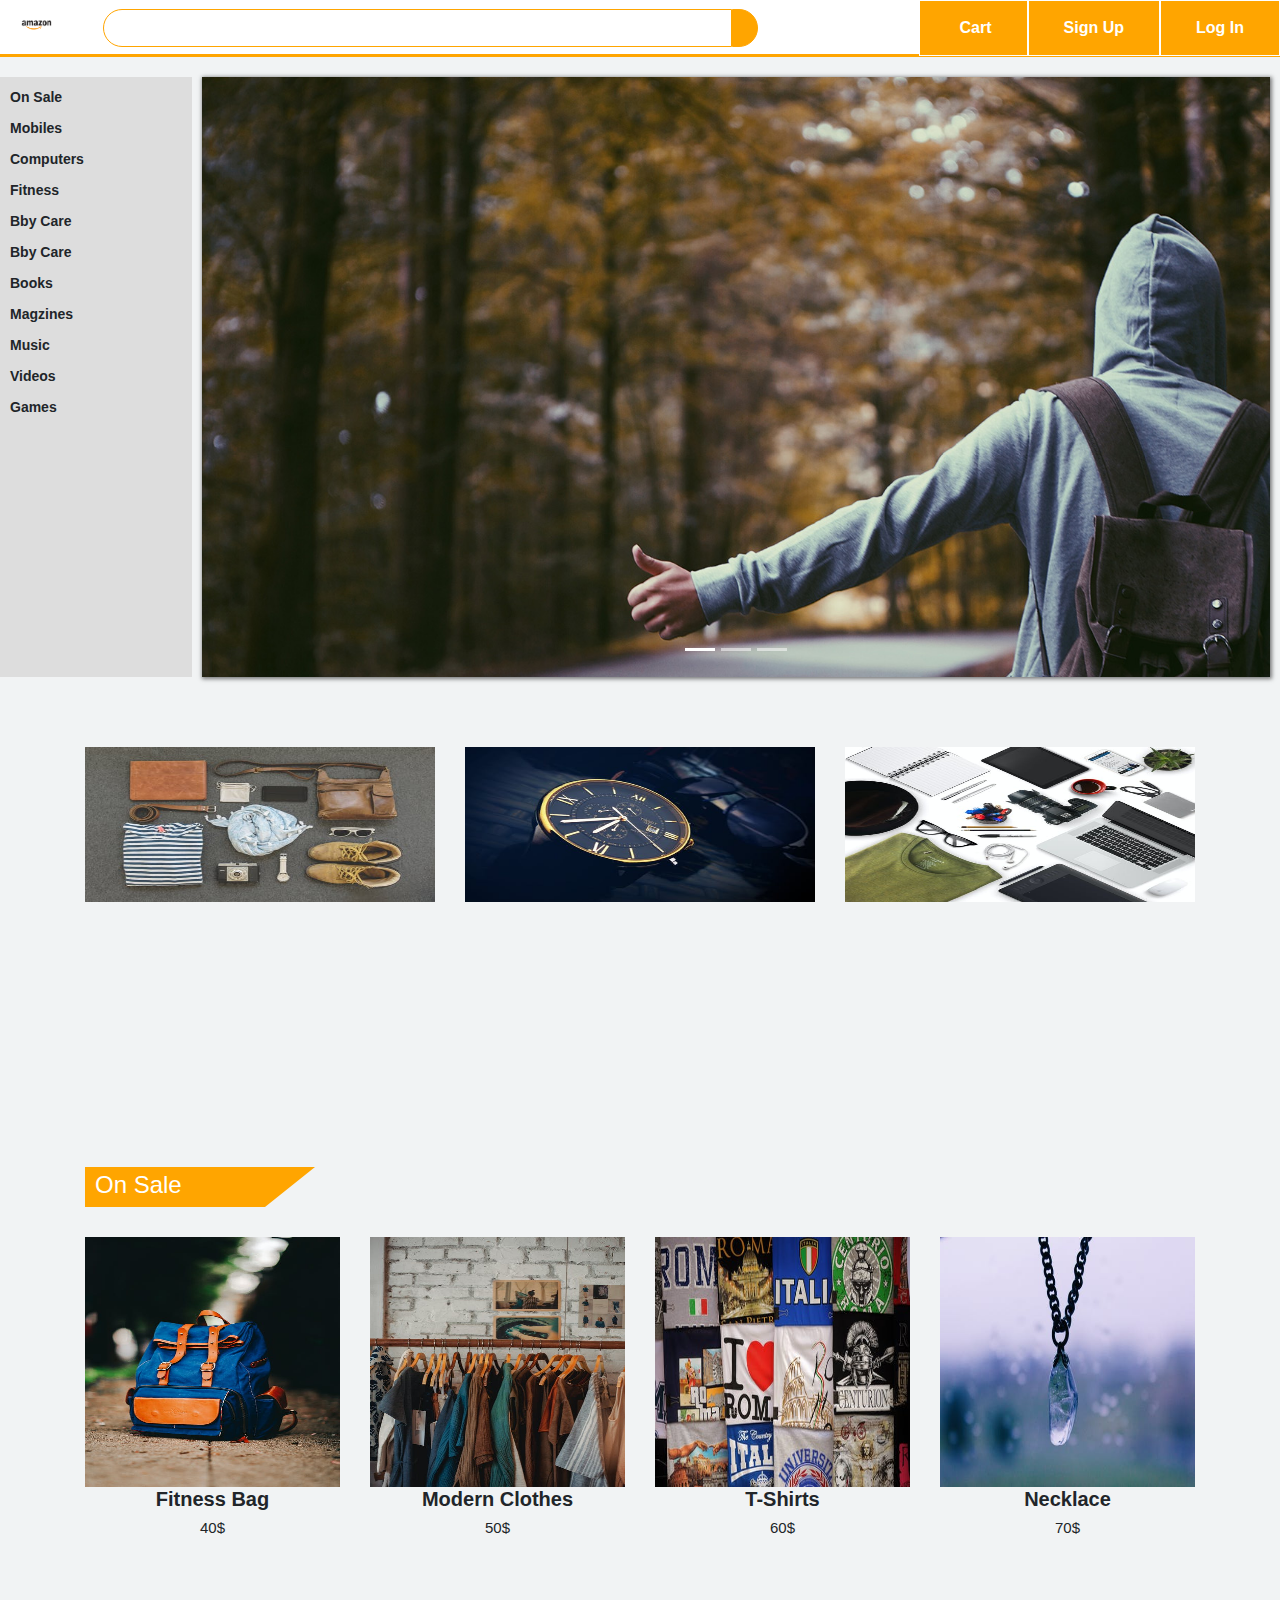
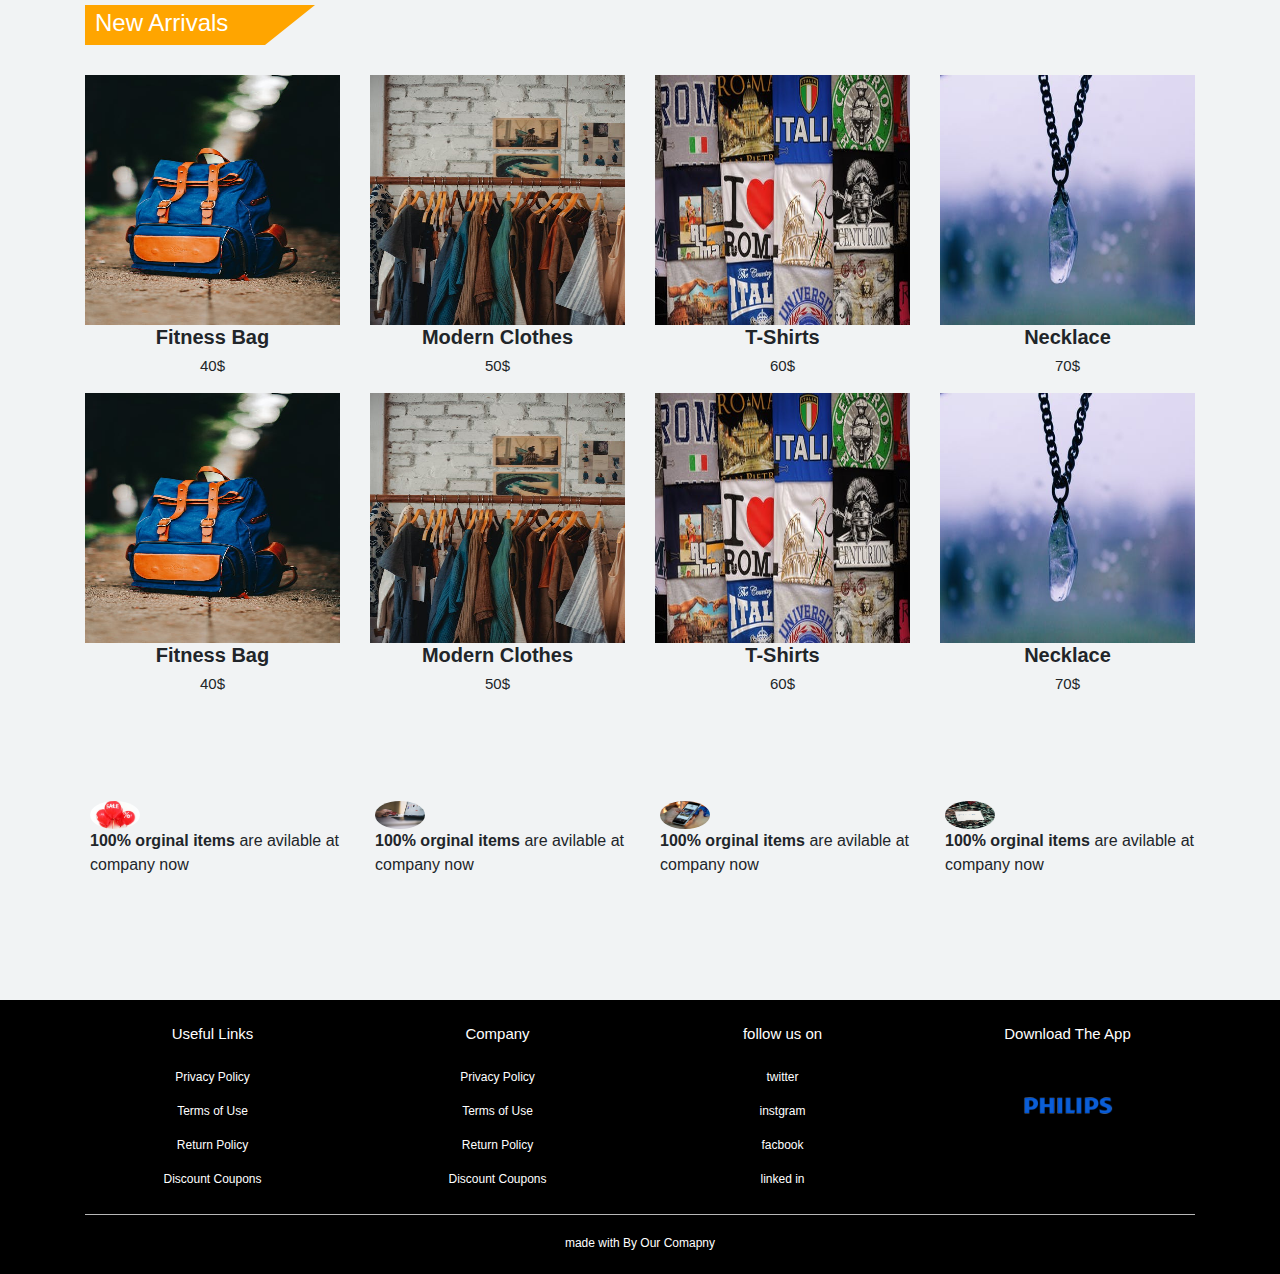
<file: index.html>
<!DOCTYPE html>
<html lang="en">
<head>
    <meta charset="UTF-8">
    <meta http-equiv="X-UA-Compatible" content="IE=edge">
    <meta name="viewport" content="width=device-width, initial-scale=1.0">
    <title>E-commerce</title>
    <link rel="stylesheet" href="https://cdnjs.cloudflare.com/ajax/libs/font-awesome/5.15.3/css/all.min.css" integrity="sha512-iBBXm8fW90+nuLcSKlbmrPcLa0OT92xO1BIsZ+ywDWZCvqsWgccV3gFoRBv0z+8dLJgyAHIhR35VZc2oM/gI1w==" crossorigin="anonymous" />
    <link rel="stylesheet" href="https://stackpath.bootstrapcdn.com/bootstrap/4.3.1/css/bootstrap.min.css" integrity="sha384-ggOyR0iXCbMQv3Xipma34MD+dH/1fQ784/j6cY/iJTQUOhcWr7x9JvoRxT2MZw1T" crossorigin="anonymous">
    <link rel="stylesheet" href="css/style.css">
</head>
<body>
    <div class="top-nav-bar">
        <div class="search-box">
               <i class="fa fa-bars" id="menu-btn" onclick="openmenu()"></i>
               <i class="fa fa-times" id="close-btn" onclick="closemenu()"></i>
            <img src="images/lop.png" class="logo">
            <input type="text" class="form-control">
            <span class="input-group-text"> <i class="fa fa-search"></i> </span>
        </div>
        <div class="menu-bar">
            <ul>
                <li><a href="#"> <i class="fa fa-shopping-basket"></i> Cart</a></li>
                <li><a href="#">Sign Up</a></li>
                <li><a href="#">Log In</a>
                </li>
            </ul>
        </div>
    </div>


<!---header-->
    <section class="header">
         <div class="side-menu" id="side-menu">
             <ul>
                 <li>On Sale <i class="fa fa-angle-right"></i>
                    <ul>
                        <li>sub menu-1</li>
                        <li>sub menu-1</li>
                        <li>sub menu-1</li>
                        <li>sub menu-1</li>
                    </ul>
                </li>
                 <li>Mobiles <i class="fa fa-angle-right"></i>
                    <ul>
                        <li>sub menu-2</li>
                        <li>sub menu-2</li>
                        <li>sub menu-2</li>
                        <li>sub menu-2</li>
                    </ul>
                </li>
                 <li>Computers <i class="fa fa-angle-right"></i>
                    <ul>
                        <li>sub menu-3</li>
                        <li>sub menu-3</li>
                        <li>sub menu-3</li>
                        <li>sub menu-3</li>
                    </ul>
                </li>
                <li>Fitness <i class="fa fa-angle-right"></i>
                    <ul>
                        <li>sub menu-4</li>
                        <li>sub menu-4</li>
                        <li>sub menu-4</li>
                        <li>sub menu-4</li>
                    </ul>
                </li>
                <li>Bby Care <i class="fa fa-angle-right"></i>
                    <ul>
                        <li>sub menu-5</li>
                        <li>sub menu-5</li>
                        <li>sub menu-5</li>
                        <li>sub menu-5</li>
                    </ul>
                </li>
                <li>Bby Care <i class="fa fa-angle-right"></i>
                    <ul>
                        <li>sub menu-6</li>
                        <li>sub menu-6</li>
                        <li>sub menu-6</li>
                        <li>sub menu-6</li>
                    </ul>
                </li>
                <li>Books <i class="fa fa-angle-right"></i>
                    <ul>
                        <li>sub menu-7</li>
                        <li>sub menu-7</li>
                        <li>sub menu-7</li>
                        <li>sub menu-7</li>
                    </ul>
                </li>
                <li>Magzines <i class="fa fa-angle-right"></i>
                    <ul>
                        <li>sub menu-7</li>
                        <li>sub menu-7</li>
                        <li>sub menu-7</li>
                        <li>sub menu-7</li>
                    </ul>
                </li>
                <li>Music <i class="fa fa-angle-right"></i>
                    <ul>
                        <li>sub menu-8</li>
                        <li>sub menu-8</li>
                        <li>sub menu-8</li>
                        <li>sub menu-8</li>
                    </ul>
                </li>
                <li>Videos <i class="fa fa-angle-right"></i>
                    <ul>
                        <li>sub menu-9</li>
                        <li>sub menu-9</li>
                        <li>sub menu-9</li>
                        <li>sub menu-9</li>
                    </ul>
                </li>
                <li>Games <i class="fa fa-angle-right"></i>
                    <ul>
                        <li>sub menu-10</li>
                        <li>sub menu-10</li>
                        <li>sub menu-10</li>
                        <li>sub menu-10</li>
                    </ul>
                </li>
             </ul>
         </div>

         <div class="slider">
            <div id="slider" class="carousel slide" data-ride="carousel">
                <div class="carousel-inner">
                  <div class="carousel-item active">
                    <img class="d-block w-100" src="images/b1.jpg" alt="First slide">
                  </div>
                  <div class="carousel-item">
                    <img class="d-block w-100" src="images/b3.jpg" alt="Second slide">
                  </div>
                  <div class="carousel-item">
                    <img class="d-block w-100" src="images/p8.jpg" alt="Third slide">
                  </div>
                </div>
                <ol class="carousel-indicators">
                    <li data-target="#slider" data-slide-to="0" class="active"></li>
                    <li data-target="#slider" data-slide-to="1"></li>
                    <li data-target="#slider" data-slide-to="2"></li>
                  </ol>
              </div>
         </div>
    </section>


    <!---featured categories-->

<section class="featured-categories">
    <div class="container">
        <div class="row">
            <div class="col-md-4">
                <img src="images/1.jpeg">
            </div>
            <div class="col-md-4">
                <img src="images/2.jpeg">
            </div>
            <div class="col-md-4">
                <img src="images/3.jpeg">
            </div>
        </div>
    </div> 

</section>


<!-------0n sale-->

<section class="on-sale">
    <div class="container">
        <div class="title-box">
            <h2>On Sale</h2>
        </div>
        <div class="row">
            <div class="col-md-3">
                <div class="product-top">
                    <a href="product.html"><img src="images/4.jpeg"></a>
                    <div class="overlay-right">
                    <button type="button" class="btn btn-secondary" title="quic shop">
                     <i class="fa fa-eye"></i>
                    </button>
                    <button type="button" class="btn btn-secondary" title="Add To Wish List">
                        <i class="fa fa-heart"></i>
                    </button>
                    <button type="button" class="btn btn-secondary" title="Add To Cart">
                        <i class="fa fa-shopping-cart"></i>
                       </button>
                    </div>
                </div>
                <div class="product-bottom text-center">
                    <i class="fa fa-star"></i>
                    <i class="fa fa-star"></i>
                    <i class="fa fa-star"></i>
                    <i class="fa fa-star"></i>
                    <i class="fa fa-star-half-alt"></i>
                    <h3>Fitness Bag</h3>
                    <h5>40$</h5>

                </div>
            </div>
            <div class="col-md-3">
                <div class="product-top">
                    <a href="product.html"><img src="images/5.jpeg"></a>
                    <div class="overlay-right">
                    <button type="button" class="btn btn-secondary" title="quic shop">
                     <i class="fa fa-eye"></i>
                    </button>
                    <button type="button" class="btn btn-secondary" title="Add To Wish List">
                        <i class="fa fa-heart"></i>
                    </button>
                    <button type="button" class="btn btn-secondary" title="Add To Cart">
                        <i class="fa fa-shopping-cart"></i>
                       </button>
                    </div>
                </div>
                <div class="product-bottom text-center">
                    <i class="fa fa-star"></i>
                    <i class="fa fa-star"></i>
                    <i class="fa fa-star"></i>
                    <i class="fa fa-star"></i>
                    <i class="fa fa-star"></i>
                    <h3>Modern Clothes</h3>
                    <h5>50$</h5>
                </div>
            </div>
            <div class="col-md-3">
                <div class="product-top">
                    <a href="product.html"><img src="images/6.jpg"></a>
                    <div class="overlay-right">
                    <button type="button" class="btn btn-secondary" title="quic shop">
                     <i class="fa fa-eye"></i>
                    </button>
                    <button type="button" class="btn btn-secondary" title="Add To Wish List">
                        <i class="fa fa-heart"></i>
                    </button>
                    <button type="button" class="btn btn-secondary" title="Add To Cart">
                        <i class="fa fa-shopping-cart"></i>
                       </button>
                    </div>
                </div>
                <div class="product-bottom text-center">
                    <i class="fa fa-star"></i>
                    <i class="fa fa-star"></i>
                    <i class="fa fa-star"></i>
                    <i class="fa fa-star"></i>
                    <i class="fa fa-star-half-alt"></i>
                    <h3>T-Shirts</h3>
                    <h5>60$</h5>
                </div>
            </div>
            <div class="col-md-3">
                <div class="product-top">
                    <a href="product.html"><img src="images/7.jpeg"></a>
                    <div class="overlay-right">
                    <button type="button" class="btn btn-secondary" title="quic shop">
                     <i class="fa fa-eye"></i>
                    </button>
                    <button type="button" class="btn btn-secondary" title="Add To Wish List">
                        <i class="fa fa-heart"></i>
                    </button>
                    <button type="button" class="btn btn-secondary" title="Add To Cart">
                        <i class="fa fa-shopping-cart"></i>
                       </button>
                    </div>
                </div>
                <div class="product-bottom text-center">
                    <i class="fa fa-star"></i>
                    <i class="fa fa-star"></i>
                    <i class="fa fa-star"></i>
                    <i class="fa fa-star"></i>
                    <i class="fa fa-star"></i>
                    <h3>Necklace </h3>
                    <h5>70$</h5>
                </div>
            </div>
        </div>
    </div>
</section>


<!-----------new products-->

<section class="new-products">
    <div class="container">
        <div class="title-box">
            <h2>New Arrivals</h2>
        </div>
        <div class="row">
            <div class="col-md-3">
                <div class="product-top">
                    <img src="images/4.jpeg">
                    <div class="overlay-right">
                    <button type="button" class="btn btn-secondary" title="quic shop">
                     <i class="fa fa-eye"></i>
                    </button>
                    <button type="button" class="btn btn-secondary" title="Add To Wish List">
                        <i class="fa fa-heart"></i>
                    </button>
                    <button type="button" class="btn btn-secondary" title="Add To Cart">
                        <i class="fa fa-shopping-cart"></i>
                       </button>
                    </div>
                </div>
                <div class="product-bottom text-center">
                    <i class="fa fa-star"></i>
                    <i class="fa fa-star"></i>
                    <i class="fa fa-star"></i>
                    <i class="fa fa-star"></i>
                    <i class="fa fa-star-half-alt"></i>
                    <h3>Fitness Bag</h3>
                    <h5>40$</h5>

                </div>
            </div>
            <div class="col-md-3">
                <div class="product-top">
                    <img src="images/5.jpeg">
                    <div class="overlay-right">
                    <button type="button" class="btn btn-secondary" title="quic shop">
                     <i class="fa fa-eye"></i>
                    </button>
                    <button type="button" class="btn btn-secondary" title="Add To Wish List">
                        <i class="fa fa-heart"></i>
                    </button>
                    <button type="button" class="btn btn-secondary" title="Add To Cart">
                        <i class="fa fa-shopping-cart"></i>
                       </button>
                    </div>
                </div>
                <div class="product-bottom text-center">
                    <i class="fa fa-star"></i>
                    <i class="fa fa-star"></i>
                    <i class="fa fa-star"></i>
                    <i class="fa fa-star"></i>
                    <i class="fa fa-star"></i>
                    <h3>Modern Clothes</h3>
                    <h5>50$</h5>
                </div>
            </div>
            <div class="col-md-3">
                <div class="product-top">
                    <img src="images/6.jpg">
                    <div class="overlay-right">
                    <button type="button" class="btn btn-secondary" title="quic shop">
                     <i class="fa fa-eye"></i>
                    </button>
                    <button type="button" class="btn btn-secondary" title="Add To Wish List">
                        <i class="fa fa-heart"></i>
                    </button>
                    <button type="button" class="btn btn-secondary" title="Add To Cart">
                        <i class="fa fa-shopping-cart"></i>
                       </button>
                    </div>
                </div>
                <div class="product-bottom text-center">
                    <i class="fa fa-star"></i>
                    <i class="fa fa-star"></i>
                    <i class="fa fa-star"></i>
                    <i class="fa fa-star"></i>
                    <i class="fa fa-star-half-alt"></i>
                    <h3>T-Shirts</h3>
                    <h5>60$</h5>
                </div>
            </div>
            <div class="col-md-3">
                <div class="product-top">
                    <img src="images/7.jpeg">
                    <div class="overlay-right">
                    <button type="button" class="btn btn-secondary" title="quic shop">
                     <i class="fa fa-eye"></i>
                    </button>
                    <button type="button" class="btn btn-secondary" title="Add To Wish List">
                        <i class="fa fa-heart"></i>
                    </button>
                    <button type="button" class="btn btn-secondary" title="Add To Cart">
                        <i class="fa fa-shopping-cart"></i>
                       </button>
                    </div>
                </div>
                <div class="product-bottom text-center">
                    <i class="fa fa-star"></i>
                    <i class="fa fa-star"></i>
                    <i class="fa fa-star"></i>
                    <i class="fa fa-star"></i>
                    <i class="fa fa-star"></i>
                    <h3>Necklace </h3>
                    <h5>70$</h5>
                </div>
            </div>
        </div>

        <div class="row">
            <div class="col-md-3">
                <div class="product-top">
                    <img src="images/4.jpeg">
                    <div class="overlay-right">
                    <button type="button" class="btn btn-secondary" title="quic shop">
                     <i class="fa fa-eye"></i>
                    </button>
                    <button type="button" class="btn btn-secondary" title="Add To Wish List">
                        <i class="fa fa-heart"></i>
                    </button>
                    <button type="button" class="btn btn-secondary" title="Add To Cart">
                        <i class="fa fa-shopping-cart"></i>
                       </button>
                    </div>
                </div>
                <div class="product-bottom text-center">
                    <i class="fa fa-star"></i>
                    <i class="fa fa-star"></i>
                    <i class="fa fa-star"></i>
                    <i class="fa fa-star"></i>
                    <i class="fa fa-star-half-alt"></i>
                    <h3>Fitness Bag</h3>
                    <h5>40$</h5>

                </div>
            </div>
            <div class="col-md-3">
                <div class="product-top">
                    <img src="images/5.jpeg">
                    <div class="overlay-right">
                    <button type="button" class="btn btn-secondary" title="quic shop">
                     <i class="fa fa-eye"></i>
                    </button>
                    <button type="button" class="btn btn-secondary" title="Add To Wish List">
                        <i class="fa fa-heart"></i>
                    </button>
                    <button type="button" class="btn btn-secondary" title="Add To Cart">
                        <i class="fa fa-shopping-cart"></i>
                       </button>
                    </div>
                </div>
                <div class="product-bottom text-center">
                    <i class="fa fa-star"></i>
                    <i class="fa fa-star"></i>
                    <i class="fa fa-star"></i>
                    <i class="fa fa-star"></i>
                    <i class="fa fa-star"></i>
                    <h3>Modern Clothes</h3>
                    <h5>50$</h5>
                </div>
            </div>
            <div class="col-md-3">
                <div class="product-top">
                    <img src="images/6.jpg">
                    <div class="overlay-right">
                    <button type="button" class="btn btn-secondary" title="quic shop">
                     <i class="fa fa-eye"></i>
                    </button>
                    <button type="button" class="btn btn-secondary" title="Add To Wish List">
                        <i class="fa fa-heart"></i>
                    </button>
                    <button type="button" class="btn btn-secondary" title="Add To Cart">
                        <i class="fa fa-shopping-cart"></i>
                       </button>
                    </div>
                </div>
                <div class="product-bottom text-center">
                    <i class="fa fa-star"></i>
                    <i class="fa fa-star"></i>
                    <i class="fa fa-star"></i>
                    <i class="fa fa-star"></i>
                    <i class="fa fa-star-half-alt"></i>
                    <h3>T-Shirts</h3>
                    <h5>60$</h5>
                </div>
            </div>
            <div class="col-md-3">
                <div class="product-top">
                    <img src="images/7.jpeg">
                    <div class="overlay-right">
                    <button type="button" class="btn btn-secondary" title="quic shop">
                     <i class="fa fa-eye"></i>
                    </button>
                    <button type="button" class="btn btn-secondary" title="Add To Wish List">
                        <i class="fa fa-heart"></i>
                    </button>
                    <button type="button" class="btn btn-secondary" title="Add To Cart">
                        <i class="fa fa-shopping-cart"></i>
                       </button>
                    </div>
                </div>
                <div class="product-bottom text-center">
                    <i class="fa fa-star"></i>
                    <i class="fa fa-star"></i>
                    <i class="fa fa-star"></i>
                    <i class="fa fa-star"></i>
                    <i class="fa fa-star"></i>
                    <h3>Necklace </h3>
                    <h5>70$</h5>
                </div>
            </div>
        </div>
    </div>
</section>

<!---website featured-->

<section class="website-featured">
    <div class="container">
        <div class="row">
            <div class="col-md-3 feature-box">
                <img src="images/8.jpeg">
                <div class="feature-text">
                       <P><b>100% orginal items</b> are avilable at company now </P>
                </div>
            </div>
            <div class="col-md-3 feature-box">
                <img src="images/9.jpg">
                <div class="feature-text">
                       <P><b>100% orginal items</b> are avilable at company now</P>
                </div>
            </div>
            <div class="col-md-3 feature-box">
                <img src="images/10.jpeg">
                <div class="feature-text">
                       <P><b>100% orginal items</b> are avilable at company now</P>
                </div>
            </div>
            <div class="col-md-3 feature-box">
                <img src="images/11.jpeg">
                <div class="feature-text">
                       <P><b>100% orginal items</b> are avilable at company now</P>
                </div>
            </div>
        </div>
    </div>
</section>


<!-----footer-->

<section class="footer">
    <div class="container text-center">
        <div class="row">
            <div class="col-md-3">
                <h1>Useful Links</h1>
                <p>Privacy Policy</p>
                <p>Terms of Use </p>
                <p>Return Policy</p>
                <p>Discount Coupons</p>
            </div>
            <div class="col-md-3">
                <h1>Company</h1>
                <p>Privacy Policy</p>
                <p>Terms of Use </p>
                <p>Return Policy</p>
                <p>Discount Coupons</p>
            </div>
            <div class="col-md-3">
                <h1>follow us on</h1>
                <p><i class="fab fa-twitter"></i>twitter</p>
                <p><i class="fab fa-instagram"></i>instgram</p>
                <p><i class="fab fa-facebook-f"></i>facbook</p>
                <p><i class="fab fa-linkedin"></i>linked in</p>
            </div>
            <div class="col-md-3 footer-image">
                <h1>Download The App</h1>
                <img src="images/logo-philips.png">
            </div>
        </div>
        <hr>
        <p class="copyright">made with <i class="fa fa-heart"></i>  By Our Comapny</p>
    </div>
</section>









<script src="https://code.jquery.com/jquery-3.3.1.slim.min.js" integrity="sha384-q8i/X+965DzO0rT7abK41JStQIAqVgRVzpbzo5smXKp4YfRvH+8abtTE1Pi6jizo" crossorigin="anonymous"></script>
<script src="https://cdnjs.cloudflare.com/ajax/libs/popper.js/1.14.7/umd/popper.min.js" integrity="sha384-UO2eT0CpHqdSJQ6hJty5KVphtPhzWj9WO1clHTMGa3JDZwrnQq4sF86dIHNDz0W1" crossorigin="anonymous"></script>
<script src="https://stackpath.bootstrapcdn.com/bootstrap/4.3.1/js/bootstrap.min.js" integrity="sha384-JjSmVgyd0p3pXB1rRibZUAYoIIy6OrQ6VrjIEaFf/nJGzIxFDsf4x0xIM+B07jRM" crossorigin="anonymous"></script>



<script>
    function openmenu()
    {
      document.getElementById("side-menu").style.display="block";  
      document.getElementById("menu-btn").style.display="none";  
      document.getElementById("close-btn").style.display="block";  
    }
    function closemenu()
    {
      document.getElementById("side-menu").style.display="none";  
      document.getElementById("menu-btn").style.display="block";  
      document.getElementById("close-btn").style.display="none";  
    }
</script>



</body>
</html>
</file>
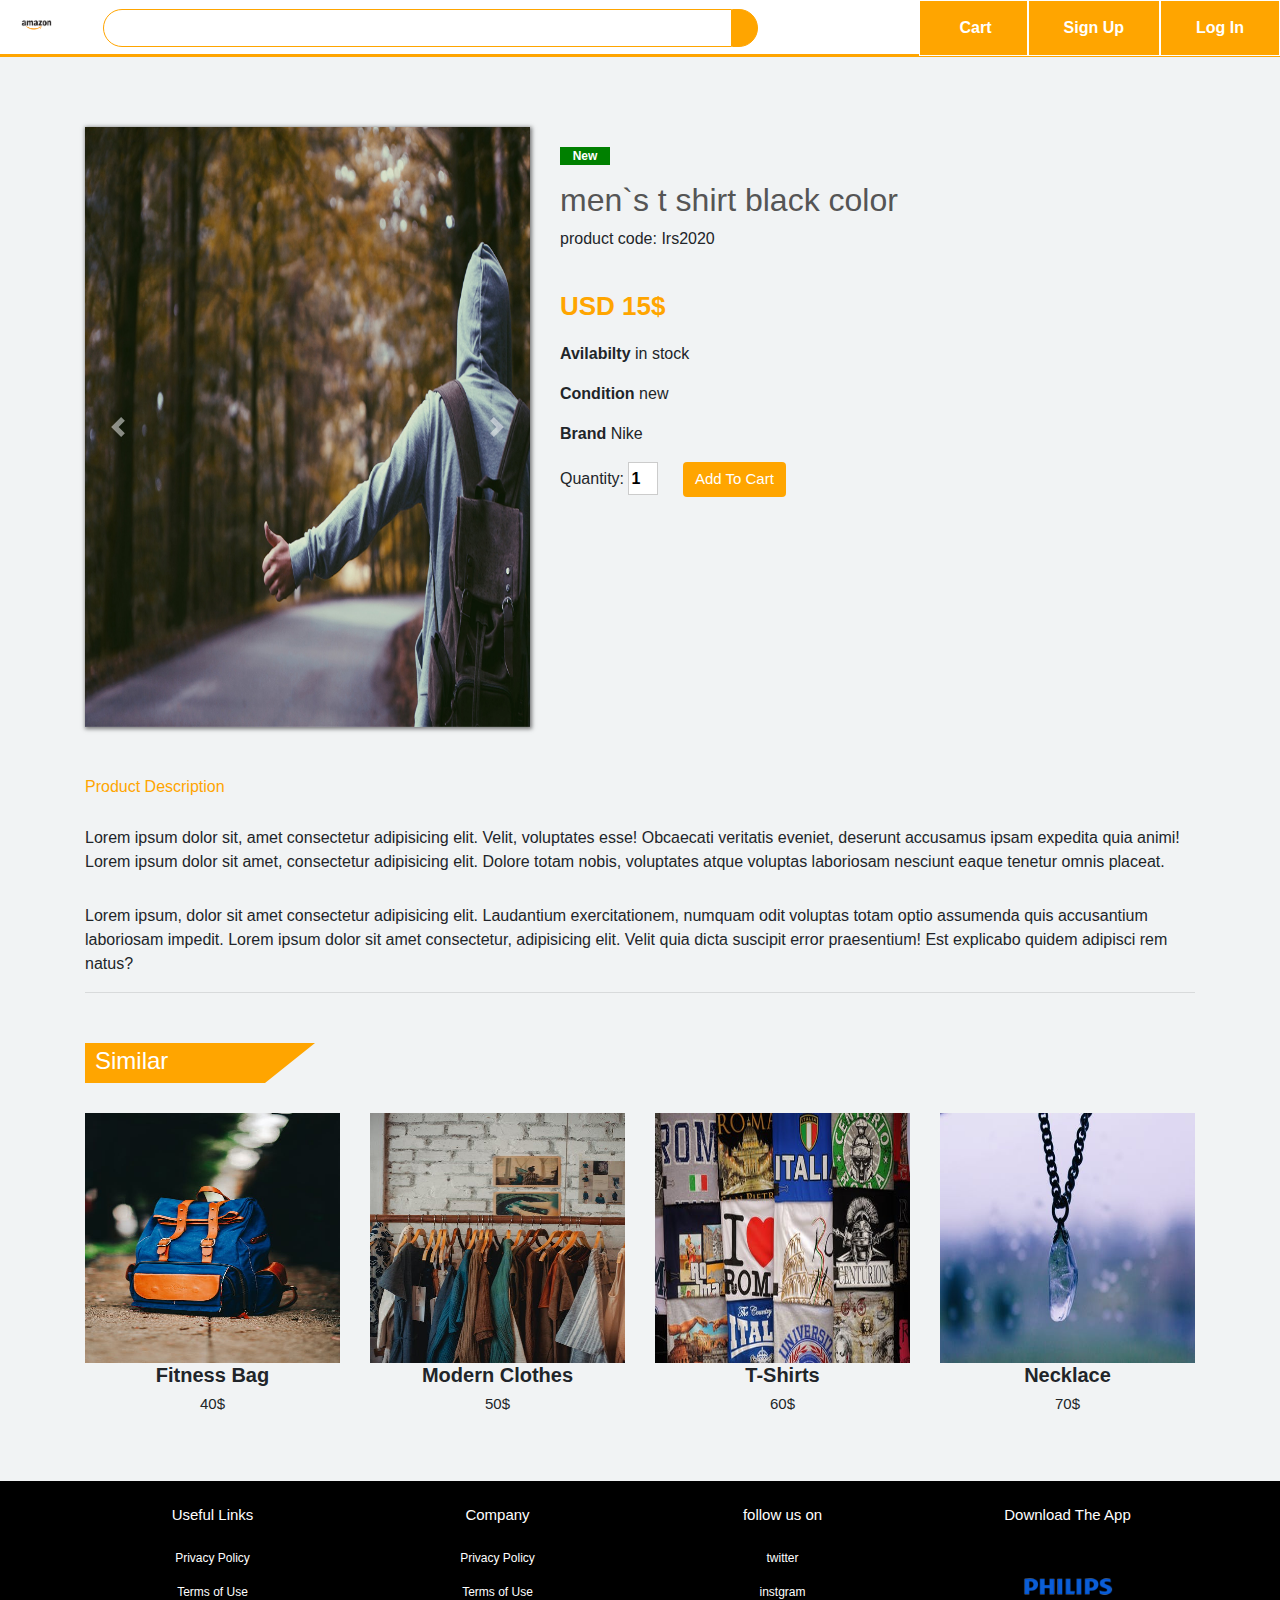
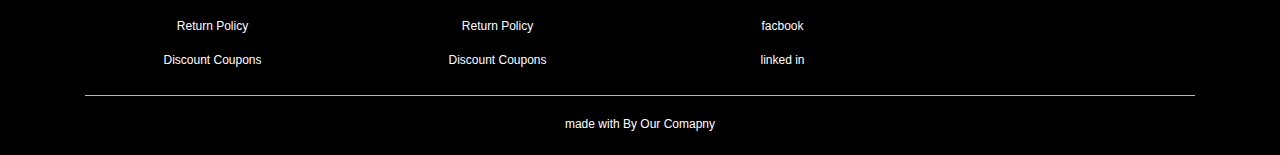
<file: product.html>
<!DOCTYPE html>
<html lang="en">
<head>
    <meta charset="UTF-8">
    <meta http-equiv="X-UA-Compatible" content="IE=edge">
    <meta name="viewport" content="width=device-width, initial-scale=1.0">
    <title>Product</title>
    <link rel="stylesheet" href="https://cdnjs.cloudflare.com/ajax/libs/font-awesome/5.15.3/css/all.min.css" integrity="sha512-iBBXm8fW90+nuLcSKlbmrPcLa0OT92xO1BIsZ+ywDWZCvqsWgccV3gFoRBv0z+8dLJgyAHIhR35VZc2oM/gI1w==" crossorigin="anonymous" />
    <link rel="stylesheet" href="https://stackpath.bootstrapcdn.com/bootstrap/4.3.1/css/bootstrap.min.css" integrity="sha384-ggOyR0iXCbMQv3Xipma34MD+dH/1fQ784/j6cY/iJTQUOhcWr7x9JvoRxT2MZw1T" crossorigin="anonymous">
    <link rel="stylesheet" href="css/style.css">
</head>
<body>
    <div class="top-nav-bar">
        <div class="search-box">
               <i class="fa fa-bars" id="menu-btn" onclick="openmenu()"></i>
               <i class="fa fa-times" id="close-btn" onclick="closemenu()"></i>
            <a href="index.html"><img src="images/lop.png" class="logo"></a>
            <input type="text" class="form-control">
            <span class="input-group-text"> <i class="fa fa-search"></i> </span>
        </div>
        <div class="menu-bar">
            <ul>
                <li><a href="#"> <i class="fa fa-shopping-basket"></i> Cart</a></li>
                <li><a href="#">Sign Up</a></li>
                <li><a href="#">Log In</a>
                </li>
            </ul>
        </div>
    </div>


    <!---single product-->

    <section class="single-product">
        <div class="container">
            <div class="row">
                <div class="col-md-5">
                        <div id="product-slider" class="carousel slide" data-ride="carousel">
                            <div class="carousel-inner">
                              <div class="carousel-item active">
                                <img class="d-block w-100 h-100" src="images/b1.jpg" alt="First slide">
                              </div>
                              <div class="carousel-item">
                                <img class="d-block w-100 h-100 " src="images/b3.jpg" alt="Second slide">
                              </div>
                              <div class="carousel-item">
                                <img class="d-block w-100 h-100" src="images/p8.jpg" alt="Third slide">
                              </div>
                              <a class="carousel-control-prev" href="#product-slider" role="button" data-slide="prev">
                                <span class="carousel-control-prev-icon" aria-hidden="true"></span>
                                <span class="sr-only">Previous</span>
                              </a>
                              <a class="carousel-control-next" href="#product-slider" role="button" data-slide="next">
                                <span class="carousel-control-next-icon" aria-hidden="true"></span>
                                <span class="sr-only">Next</span>
                              </a>
                            </div>
                            
                     </div>
                </div>
                <div class="col-md-7">
                    <p class="new-arrival text-center">New</p>
                    <h2>men`s t shirt black color</h2>
                    <p>product code: Irs2020</p>
                    <i class="fa fa-star"></i>
                    <i class="fa fa-star"></i>
                    <i class="fa fa-star"></i>
                    <i class="fa fa-star"></i>
                    <i class="fa fa-star-half-alt"></i>

                    <p class="price">USD 15$</p>
                    <p><b>Avilabilty</b> in stock</p>
                    <p><b>Condition</b> new</p>
                    <p><b>Brand</b>  Nike</p>
                    <label>Quantity:</label>
                    <input type="number" value="1">
                    <button type="button" class="btn btn-primary">Add To Cart</button>

                </div>
            </div>
        </div>
    </section>


<!-------------product-desc-->

<section class="product-desc">

    <div class="container">
        <h6>Product Description</h6>
        <P>Lorem ipsum dolor sit, amet consectetur adipisicing elit. Velit, voluptates esse! Obcaecati veritatis eveniet, deserunt accusamus ipsam expedita quia animi! Lorem ipsum dolor sit amet, consectetur adipisicing elit. Dolore totam nobis, voluptates atque voluptas laboriosam nesciunt eaque tenetur omnis placeat.</P>
        <p>Lorem ipsum, dolor sit amet consectetur adipisicing elit. Laudantium exercitationem, numquam odit voluptas totam optio assumenda quis accusantium laboriosam impedit. Lorem ipsum dolor sit amet consectetur, adipisicing elit. Velit quia dicta suscipit error praesentium! Est explicabo quidem adipisci rem natus?</p>
        <hr>
    </div>


    <div class="container">
        <div class="title-box">
            <h2>Similar</h2>
        </div>
        <div class="row">
            <div class="col-md-3">
                <div class="product-top">
                    <img src="images/4.jpeg">
                    <div class="overlay-right">
                    <button type="button" class="btn btn-secondary" title="quic shop">
                     <i class="fa fa-eye"></i>
                    </button>
                    <button type="button" class="btn btn-secondary" title="Add To Wish List">
                        <i class="fa fa-heart"></i>
                    </button>
                    <button type="button" class="btn btn-secondary" title="Add To Cart">
                        <i class="fa fa-shopping-cart"></i>
                       </button>
                    </div>
                </div>
                <div class="product-bottom text-center">
                    <i class="fa fa-star"></i>
                    <i class="fa fa-star"></i>
                    <i class="fa fa-star"></i>
                    <i class="fa fa-star"></i>
                    <i class="fa fa-star-half-alt"></i>
                    <h3>Fitness Bag</h3>
                    <h5>40$</h5>

                </div>
            </div>
            <div class="col-md-3">
                <div class="product-top">
                    <img src="images/5.jpeg">
                    <div class="overlay-right">
                    <button type="button" class="btn btn-secondary" title="quic shop">
                     <i class="fa fa-eye"></i>
                    </button>
                    <button type="button" class="btn btn-secondary" title="Add To Wish List">
                        <i class="fa fa-heart"></i>
                    </button>
                    <button type="button" class="btn btn-secondary" title="Add To Cart">
                        <i class="fa fa-shopping-cart"></i>
                       </button>
                    </div>
                </div>
                <div class="product-bottom text-center">
                    <i class="fa fa-star"></i>
                    <i class="fa fa-star"></i>
                    <i class="fa fa-star"></i>
                    <i class="fa fa-star"></i>
                    <i class="fa fa-star"></i>
                    <h3>Modern Clothes</h3>
                    <h5>50$</h5>
                </div>
            </div>
            <div class="col-md-3">
                <div class="product-top">
                    <img src="images/6.jpg">
                    <div class="overlay-right">
                    <button type="button" class="btn btn-secondary" title="quic shop">
                     <i class="fa fa-eye"></i>
                    </button>
                    <button type="button" class="btn btn-secondary" title="Add To Wish List">
                        <i class="fa fa-heart"></i>
                    </button>
                    <button type="button" class="btn btn-secondary" title="Add To Cart">
                        <i class="fa fa-shopping-cart"></i>
                       </button>
                    </div>
                </div>
                <div class="product-bottom text-center">
                    <i class="fa fa-star"></i>
                    <i class="fa fa-star"></i>
                    <i class="fa fa-star"></i>
                    <i class="fa fa-star"></i>
                    <i class="fa fa-star-half-alt"></i>
                    <h3>T-Shirts</h3>
                    <h5>60$</h5>
                </div>
            </div>
            <div class="col-md-3">
                <div class="product-top">
                    <img src="images/7.jpeg">
                    <div class="overlay-right">
                    <button type="button" class="btn btn-secondary" title="quic shop">
                     <i class="fa fa-eye"></i>
                    </button>
                    <button type="button" class="btn btn-secondary" title="Add To Wish List">
                        <i class="fa fa-heart"></i>
                    </button>
                    <button type="button" class="btn btn-secondary" title="Add To Cart">
                        <i class="fa fa-shopping-cart"></i>
                       </button>
                    </div>
                </div>
                <div class="product-bottom text-center">
                    <i class="fa fa-star"></i>
                    <i class="fa fa-star"></i>
                    <i class="fa fa-star"></i>
                    <i class="fa fa-star"></i>
                    <i class="fa fa-star"></i>
                    <h3>Necklace </h3>
                    <h5>70$</h5>
                </div>
            </div>
        </div>
    </div>




</section>






    <!-----footer-->

<section class="footer">
    <div class="container text-center">
        <div class="row">
            <div class="col-md-3">
                <h1>Useful Links</h1>
                <p>Privacy Policy</p>
                <p>Terms of Use </p>
                <p>Return Policy</p>
                <p>Discount Coupons</p>
            </div>
            <div class="col-md-3">
                <h1>Company</h1>
                <p>Privacy Policy</p>
                <p>Terms of Use </p>
                <p>Return Policy</p>
                <p>Discount Coupons</p>
            </div>
            <div class="col-md-3">
                <h1>follow us on</h1>
                <p><i class="fab fa-twitter"></i>twitter</p>
                <p><i class="fab fa-instagram"></i>instgram</p>
                <p><i class="fab fa-facebook-f"></i>facbook</p>
                <p><i class="fab fa-linkedin"></i>linked in</p>
            </div>
            <div class="col-md-3 footer-image">
                <h1>Download The App</h1>
                <img src="images/logo-philips.png">
            </div>
        </div>
        <hr>
        <p class="copyright">made with <i class="fa fa-heart"></i>  By Our Comapny</p>
    </div>
</section>









<script src="https://code.jquery.com/jquery-3.3.1.slim.min.js" integrity="sha384-q8i/X+965DzO0rT7abK41JStQIAqVgRVzpbzo5smXKp4YfRvH+8abtTE1Pi6jizo" crossorigin="anonymous"></script>
<script src="https://cdnjs.cloudflare.com/ajax/libs/popper.js/1.14.7/umd/popper.min.js" integrity="sha384-UO2eT0CpHqdSJQ6hJty5KVphtPhzWj9WO1clHTMGa3JDZwrnQq4sF86dIHNDz0W1" crossorigin="anonymous"></script>
<script src="https://stackpath.bootstrapcdn.com/bootstrap/4.3.1/js/bootstrap.min.js" integrity="sha384-JjSmVgyd0p3pXB1rRibZUAYoIIy6OrQ6VrjIEaFf/nJGzIxFDsf4x0xIM+B07jRM" crossorigin="anonymous"></script>



<script>
    function openmenu()
    {
      document.getElementById("side-menu").style.display="block";  
      document.getElementById("menu-btn").style.display="none";  
      document.getElementById("close-btn").style.display="block";  
    }
    function closemenu()
    {
      document.getElementById("side-menu").style.display="none";  
      document.getElementById("menu-btn").style.display="block";  
      document.getElementById("close-btn").style.display="none";  
    }
</script>

</body>
</html>
</file>
<file: css/style.css>
*{
    padding: 0px;
    margin: 0px;
}
body{
    background-color: #f1f3f4;
    font-family: sans-serif;

}
.top-nav-bar{
    height: 57px;
    top: 0;
    position: sticky;
    background: #fff;
    margin-bottom: 20px;
    border-bottom: 3px solid orange;
    z-index: 2;
}
.logo{
    height: 40px;
    margin: 5px 10px;
}
.form-control{
    margin-top: 9px;
    margin-left: 30px;
    border: 1px solid orange !important;
    border-top-left-radius: 20px !important;
    border-bottom-left-radius: 20px !important;
    border-top-right-radius: 0px !important;
    border-bottom-right-radius: 0px !important;
    box-shadow: none !important;
}
.input-group-text{
    background: orange !important;
    border: 1px solid orange !important;
    margin: 8.5px 10px 3px 0px !important;
    border-top-left-radius: 0px !important;
    border-bottom-left-radius: 0px !important;
    border-top-right-radius: 20px !important;
    border-bottom-right-radius: 20px !important;
    cursor: pointer;
}
.search-box{
    display: inline-flex;
    width: 60%;
}
.fa-search{
    color: #fff;
}
.menu-bar{
    width: 40%;
    height: 57px;
    float: right;
}
.menu-bar ul{
    display: inline-flex;
    float: right;
}
.menu-bar ul li{
    border: 1px solid #fff;
    list-style-type: none;
    padding: 15px 35px;
    text-align: center;
    background-color: orange;
    cursor: pointer;
    
}
.menu-bar ul li a{
    font-size: 16px;
    font-weight: bold;
    color: #fff;
    text-decoration: none;
}
.fa-shopping-basket{
      margin-right: 5px;
}

@media only screen and (max-width: 980px){
    .top-nav-bar{
        height: 118px;
        border-bottom: 0px;
    }
    .search-box{
        width: 100%;
    }
    .menu-bar{
        width: 100% !important;
    }
    .menu-bar ul{
        width: 100%;
        margin: 10px 0px;

    }
    .menu-bar ul li{
        height: 57px;
        width: 100% !important;

    }
}


/*header*/

.side-menu{
  width: 15%;
  height: 600px;
  font-size: 14px;
  float: left;
  z-index: 2;
  background-color: #ddd;
}
.side-menu ul{
    margin-left: 10px;
}
.side-menu ul li{
    list-style-type: none;
    font-weight: bold;
    margin-top: 10px;
    cursor: pointer;
}
.side-menu ul li:hover{
    color: orange;
}
.side-menu ul li ul{
    display: none;
    z-index: 10;
    top: 77px;
}
.side-menu ul li:hover ul{
    display: block;
    height: 400px;
    margin-left: 14%;
    padding: 0px 100px 10px 10px;
    position: fixed;
    background: #ececec;
    box-shadow: 1px 1px 4px 1px rgba(0, 0, 0, .5);
}
.fa-angle-right{
    margin-top: 4px ;
    margin-right: 8px;
    float: right;
}
#menu-btn,
#close-btn{
    font-size: 30px;
    margin: 10px;
    color: orange;
    display: none;
}
@media only screen and (max-width: 980px){

    .side-menu{
        width: 34%;
        z-index: 20;
        top: 133px;
        position: fixed;
        font-size: 12px;
        display: none;
    }

    .side-menu ul li ul{
        top: 133px;
    }

    .side-menu ul li:hover ul{
        margin-left: 31%;
    }
    #menu-btn{
        display: block;
    }

    

}


/*slider*/
.slider{
    width: 85%;
    margin-left: 15%;
    padding: 0px 10px;
    
}
.carousel{
    box-shadow: 1px 1px 4px 1px rgba(0, 0, 0, .5);

}
.carousel-indicators{
    z-index: 1 !important;
}
.carousel-item{
	height : 600px;
}


@media only screen and (max-width: 980px){

   .slider{
       width: 100%;
       margin-left: 0px;
   }

}


/*featured cat*/

.featured-categories{
    margin: 50px 0px;
}
.featured-categories img{
    width: 100%;
    height: 50%;
    padding: 20px 0px;
    transition: 1s;
    cursor: pointer;
}
.featured-categories img:hover{
    transform: scale(1.1);
}


/*on sale*/

.title-box{
    background: orange;
    color: #fff;
    width: 180px;
    padding: 4px 10px;
    height: 40px;
    margin-bottom: 30px;
    display: flex;
}
.title-box h2{
    font-size: 24px;
}
.title-box::after{
    content: '';
    border-top: 40px solid orange;
    border-right: 50px solid transparent;
    position: absolute;
    display: flex;
    margin-top: -4px;
    margin-left: 170px;
}


/*product-top*/

.product-top img{
  width: 100%;
  height: 250px;
}
.overlay-right{
    display: block;
    opacity: 0;
    position: absolute;
    top: 10%;
    margin-left: 0;
    width: 70px;
}
.overlay-right .fa{
    cursor: pointer;
    background-color: #fff;
    color: #000;
    width: 35px;
    height: 35px;
    font-size: 20px;
    padding: 7px;
    margin-top: 5%;
    margin-bottom: 5%;
}
.overlay-right .btn-secondary{
    background: none !important;
    border: none !important;
    box-shadow: none i !important;
}
.product-top:hover .overlay-right{
    opacity: 1;
    margin-left: 5%;
    transition: 0.5s;
}

/*product bottom*/

.product-bottom .fa{
    color: orange;
    font-size: 10px;

}
.product-bottom h3{
    font-size: 20px;
    font-weight: bold;
}
.product-bottom h5{
    font-size: 15px;
    padding-bottom: 10px;
}

/*new-products*/
.new-products{
    margin: 50px 0px;
}

/*website-featured*/

.website-featured{
    margin: 60px 0px;

}
.website-featured img{
    width: 20%;
    height:20%;
    border-radius: 50%;
}
.feature-box{
    margin-top: 10px;
    float:right;
    width: 80%;
    padding-left: 20px;
}
.feature-box{
    padding-top: 20px;
}

/*footer*/

.footer{
    margin-top: 50px;
    background: #000;
    color: #fff;
}
.footer h1{
    font-size: 15px;
    margin: 25px 0px;
}
.footer p{
  font-size: 12px ;
}
.copyright{
    margin-bottom: -80px;
    text-align: center;
    font-size: 15px;
    padding-bottom: 20px;

}
.fa-heart{
    color: red;
    font-size: 15px;

}
.footer hr{
    margin-top: 10px;
    background-color: #ccc;

}
.footer-image img{
    width: 150px;
}
.footer .row .fa{
    padding-right: 20px;
    font-size: 15px;
}

/*single-product*/
.single-product{
    margin-top: 70px;
}
.new-arrival{
    background: green;
    width: 50px;
    color: #fff;
    font-size: 12px;
    font-weight: bold;
    margin-top: 20px;
}
.col-md-7 h2{
    color: #555;

}
.single-product .fa{
    color: orange;

}
.single-product .price{
    color: orange;
    font-size: 26px;
    font-weight: bold;
    padding-top: 20px;
}
.single-product input{
    border: 1px solid #ccc;
    font-weight: bold;
    height: 33px;
    text-align: center;
    width: 30px;

}
.single-product .btn-primary{
    background: orange !important;
    color: #fff;
    font-size: 15px;
    margin-left: 20px;
    border: none;
    box-shadow: none !important;

}


/*product-desc*/
.product-desc h6{
    color: orange;
    margin-top: 50px;

}
.product-desc p{
    margin-top: 30px;
}
.product-desc hr{
    margin-bottom: 50px;
}
</file>
